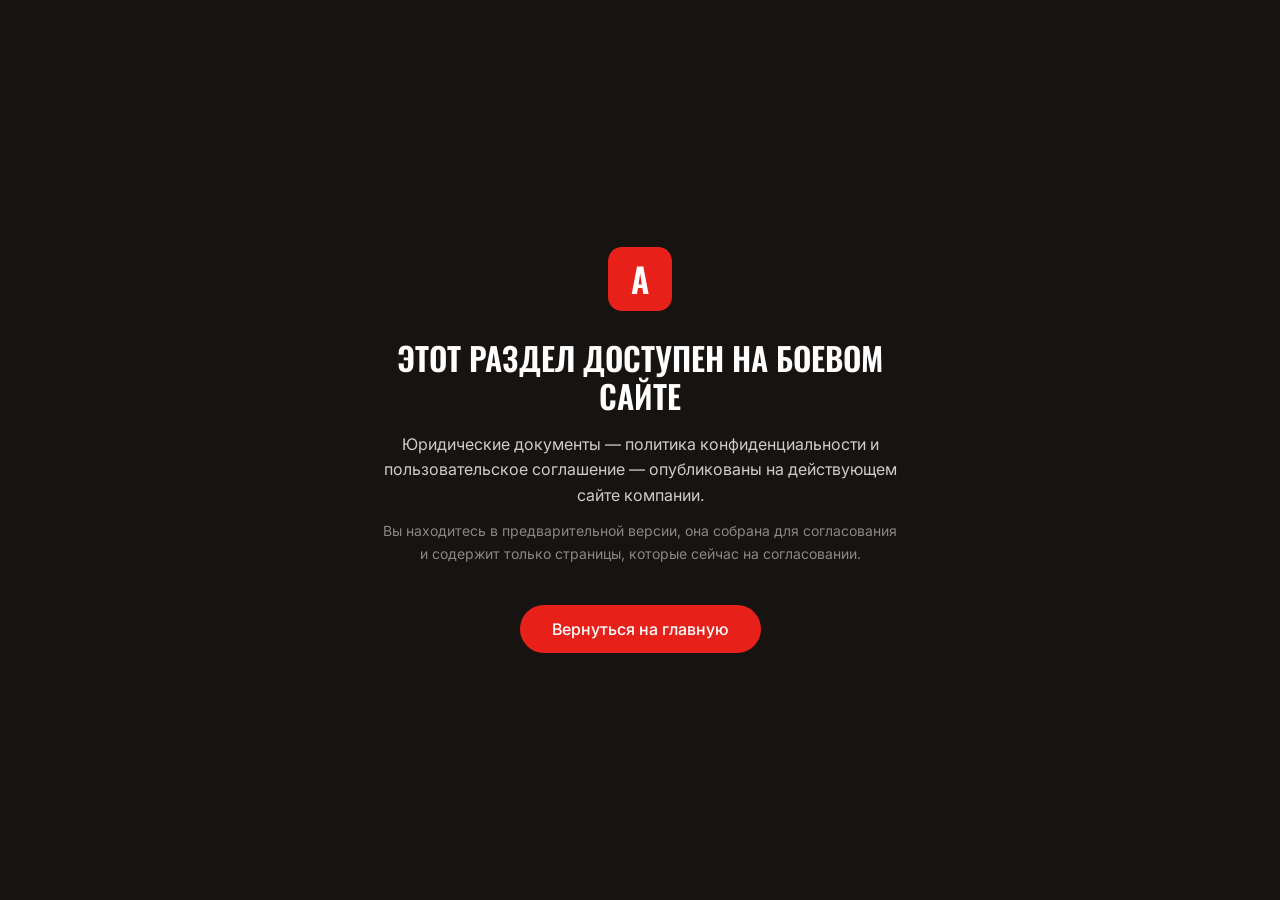
<file: policy.html>
<!DOCTYPE html>
<html lang="ru">
<head>
<meta charset="UTF-8" />
<meta name="viewport" content="width=device-width, initial-scale=1" />
<meta name="robots" content="noindex, nofollow" />
<title>Раздел доступен на боевом сайте | Азбука Ремонта</title>
<link rel="preconnect" href="https://fonts.googleapis.com" />
<link rel="preconnect" href="https://fonts.gstatic.com" crossorigin />
<link href="https://fonts.googleapis.com/css2?family=Oswald:wght@500;600&family=Inter:wght@400;500&display=swap" rel="stylesheet" />
<style>
  :root { --red:#E8201A; --red-dark:#C41A15; --bg:#161310; --bg2:#1F1B17;
          --white:#fff; --gray:#888; --gray-light:#CCC; --border:rgba(255,255,255,.08); }
  * { box-sizing:border-box; }
  body { margin:0; min-height:100vh; display:flex; align-items:center; justify-content:center;
         padding:24px; background:var(--bg); color:var(--gray-light);
         font-family:'Inter',sans-serif; text-align:center; }
  .box { max-width:520px; }
  .mark { width:64px; height:64px; margin:0 auto 28px; border-radius:14px; background:var(--red);
          display:flex; align-items:center; justify-content:center;
          font-family:'Oswald',sans-serif; font-size:34px; font-weight:600; color:#fff; }
  h1 { margin:0 0 16px; font-family:'Oswald',sans-serif; font-weight:600;
       font-size:clamp(24px,4vw,32px); line-height:1.2; text-transform:uppercase; color:var(--white); }
  p { margin:0 0 12px; font-size:16px; line-height:1.6; }
  .note { color:var(--gray); font-size:14px; }
  a.btn { display:inline-block; margin-top:28px; padding:14px 32px; border-radius:999px;
          background:var(--red); color:#fff; text-decoration:none; font-weight:500;
          transition:background .2s; }
  a.btn:hover { background:var(--red-dark); }
</style>
</head>
<body>
  <div class="box">
    <div class="mark">А</div>
    <h1>Этот раздел доступен на боевом сайте</h1>
    <p>Юридические документы — политика конфиденциальности и пользовательское
       соглашение — опубликованы на действующем сайте компании.</p>
    <p class="note">Вы находитесь в предварительной версии, она собрана для согласования
       и содержит только страницы, которые сейчас на согласовании.</p>
    <a class="btn" href="./">Вернуться на главную</a>
  </div>
</body>
</html>
</file>
